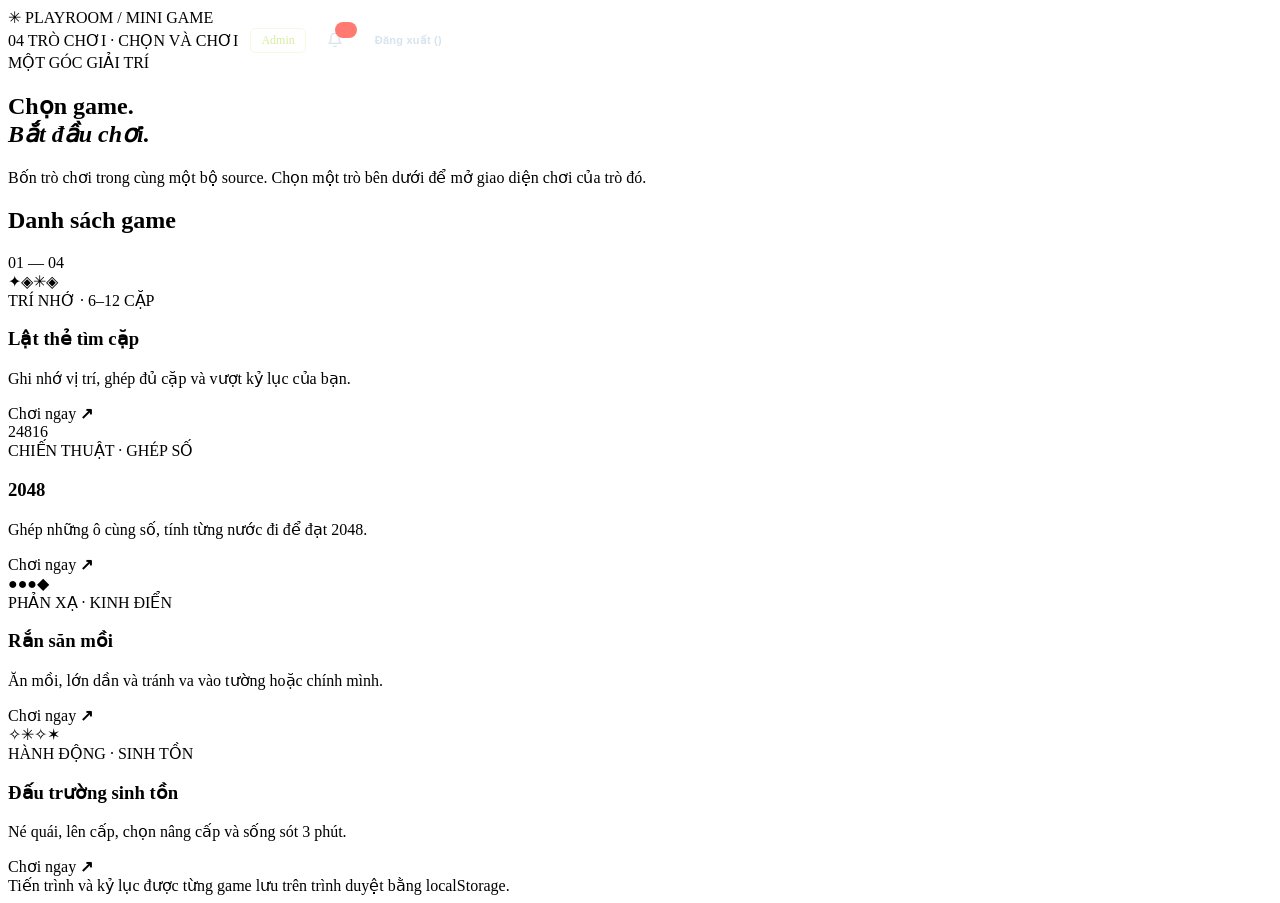
<file: src/main/resources/templates/index.html>
<!doctype html>
<html lang="vi"
      xmlns:th="http://www.thymeleaf.org"
      xmlns:sec="http://www.thymeleaf.org/extras/spring-security">
<head>
  <meta charset="utf-8">
  <meta name="viewport" content="width=device-width,initial-scale=1">
  <meta name="theme-color" content="#101626">
  <meta name="description" content="Bốn mini game chơi trực tiếp trên trình duyệt.">
  <title>Mini Game Hub</title>
  <link rel="stylesheet" th:href="@{/css/hub.css}">
</head>
<body>
  <main class="container">
    <header class="top">
      <a class="brand" th:href="@{/}"><span class="brand-icon">✳</span> PLAYROOM <span class="brand-sub">/ MINI GAME</span></a>
      <div style="display:flex;align-items:center;gap:12px">
        <span class="count">04 TRÒ CHƠI · CHỌN VÀ CHƠI</span>
        <a sec:authorize="hasRole('ADMIN')" th:href="@{/admin}"
           style="font-size:.75rem;color:#d7ed9e;text-decoration:none;padding:4px 10px;border:1px solid rgba(215,237,158,.3);border-radius:5px">Admin</a>
        <a th:href="@{/notifications}"
           style="position:relative;font-size:.85rem;color:#d7e4ed;text-decoration:none;padding:4px 8px;border:1px solid rgba(255,255,255,.18);border-radius:5px;display:inline-flex;align-items:center;gap:5px">
          <svg width="16" height="16" viewBox="0 0 24 24" fill="none" stroke="currentColor" stroke-width="2" stroke-linecap="round" stroke-linejoin="round"><path d="M18 8A6 6 0 0 0 6 8c0 7-3 9-3 9h18s-3-2-3-9"/><path d="M13.73 21a2 2 0 0 1-3.46 0"/></svg>
          <span th:if="${unreadCount > 0}"
                th:text="${unreadCount}"
                style="position:absolute;top:-6px;right:-6px;background:#ff7b72;color:#fff;font-size:10px;font-weight:700;min-width:16px;height:16px;border-radius:8px;display:flex;align-items:center;justify-content:center;padding:0 3px"></span>
        </a>
        <form th:action="@{/logout}" method="post" style="display:inline;margin:0">
          <input type="hidden" th:name="${_csrf.parameterName}" th:value="${_csrf.token}"/>
          <button type="submit"
                  style="background:none;border:1px solid rgba(255,255,255,.18);border-radius:5px;color:#d7e4ed;font:600 11px/1 Inter,sans-serif;letter-spacing:.02em;padding:5px 10px;cursor:pointer">
            Đăng xuất (<span sec:authentication="name"></span>)
          </button>
        </form>
      </div>
    </header>
    </header>
    <section class="hero">
      <span class="eyebrow">MỘT GÓC GIẢI TRÍ</span>
      <h1>Chọn game.<br><em>Bắt đầu chơi.</em></h1>
      <p>Bốn trò chơi trong cùng một bộ source. Chọn một trò bên dưới để mở giao diện chơi của trò đó.</p>
    </section>
    <section class="library" aria-labelledby="list-title">
      <div class="section-heading"><h2 id="list-title">Danh sách game</h2><span>01 — 04</span></div>
      <div class="cards">
        <a class="card memory" th:href="@{/games/memory}">
          <div class="art" aria-hidden="true"><span>✦</span><span>◈</span><span>✳</span><span>◈</span></div>
          <div class="info">
            <div class="tag">TRÍ NHỚ · 6–12 CẶP</div>
            <h3>Lật thẻ tìm cặp</h3>
            <p>Ghi nhớ vị trí, ghép đủ cặp và vượt kỷ lục của bạn.</p>
            <span class="play">Chơi ngay <b>↗</b></span>
          </div>
        </a>
        <a class="card puzzle" th:href="@{/games/2048}">
          <div class="art" aria-hidden="true"><span>2</span><span>4</span><span>8</span><span>16</span></div>
          <div class="info">
            <div class="tag">CHIẾN THUẬT · GHÉP SỐ</div>
            <h3>2048</h3>
            <p>Ghép những ô cùng số, tính từng nước đi để đạt 2048.</p>
            <span class="play">Chơi ngay <b>↗</b></span>
          </div>
        </a>
        <a class="card snake" th:href="@{/games/snake}">
          <div class="art" aria-hidden="true"><span>●</span><span>●</span><span>●</span><span>◆</span></div>
          <div class="info">
            <div class="tag">PHẢN XẠ · KINH ĐIỂN</div>
            <h3>Rắn săn mồi</h3>
            <p>Ăn mồi, lớn dần và tránh va vào tường hoặc chính mình.</p>
            <span class="play">Chơi ngay <b>↗</b></span>
          </div>
        </a>
        <a class="card arena" th:href="@{/games/arena}">
          <div class="art" aria-hidden="true"><span>✧</span><span>✳</span><span>✧</span><span>✶</span></div>
          <div class="info">
            <div class="tag">HÀNH ĐỘNG · SINH TỒN</div>
            <h3>Đấu trường sinh tồn</h3>
            <p>Né quái, lên cấp, chọn nâng cấp và sống sót 3 phút.</p>
            <span class="play">Chơi ngay <b>↗</b></span>
          </div>
        </a>
      </div>
    </section>
    <footer>Tiến trình và kỷ lục được từng game lưu trên trình duyệt bằng localStorage.</footer>
  </main>
</body>
</html>
</file>
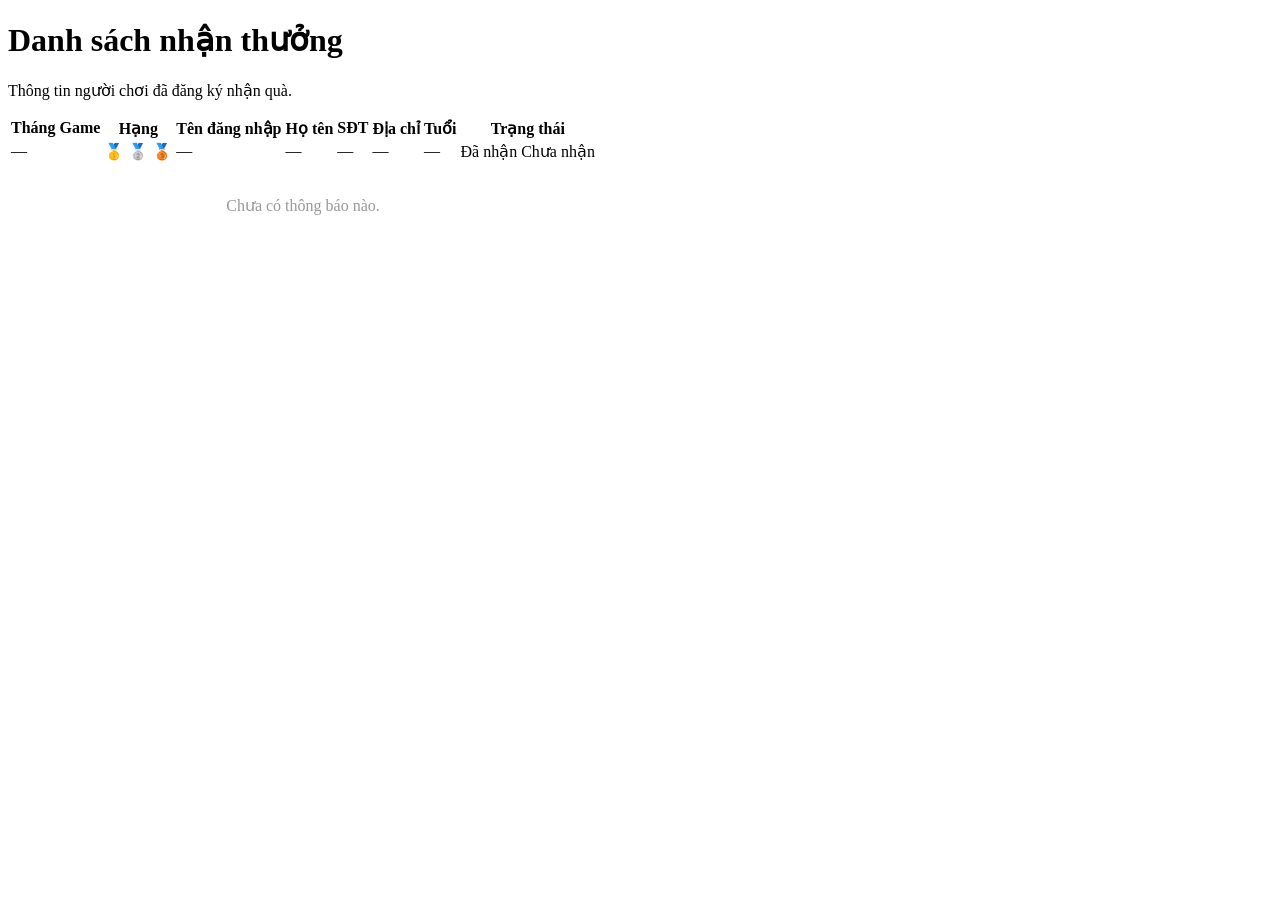
<file: src/main/resources/templates/admin/claims.html>
<!doctype html>
<html lang="vi"
      xmlns:th="http://www.thymeleaf.org"
      th:replace="~{admin/layout :: layout(~{::title}, ~{::main})}">
<head><title>Nhận thưởng — Admin</title></head>
<body>
<main>
  <div class="admin-page-header">
    <h1>Danh sách nhận thưởng</h1>
    <p>Thông tin người chơi đã đăng ký nhận quà.</p>
  </div>

  <div class="admin-table-wrap">
    <table>
      <thead>
        <tr>
          <th>Tháng</th>
          <th>Game</th>
          <th>Hạng</th>
          <th>Tên đăng nhập</th>
          <th>Họ tên</th>
          <th>SĐT</th>
          <th>Địa chỉ</th>
          <th>Tuổi</th>
          <th>Trạng thái</th>
        </tr>
      </thead>
      <tbody>
        <tr th:each="n : ${notifications}">
          <td th:text="${n.month}">—</td>
          <td><span class="badge badge-player" th:text="${n.game.toUpperCase()}"></span></td>
          <td>
            <span th:if="${n.rank == 1}">🥇</span>
            <span th:if="${n.rank == 2}">🥈</span>
            <span th:if="${n.rank == 3}">🥉</span>
          </td>
          <td th:text="${n.username}">—</td>
          <td th:text="${n.claim != null ? n.claim.fullName : '—'}">—</td>
          <td th:text="${n.claim != null ? n.claim.phone : '—'}">—</td>
          <td th:text="${n.claim != null ? n.claim.address : '—'}">—</td>
          <td th:text="${n.claim != null ? n.claim.age : '—'}">—</td>
          <td>
            <span th:if="${n.claim != null}" class="badge badge-player">Đã nhận</span>
            <span th:if="${n.claim == null}" class="badge badge-off">Chưa nhận</span>
          </td>
        </tr>
        <tr th:if="${notifications.empty}">
          <td colspan="9" style="text-align:center;opacity:.4;padding:2rem">Chưa có thông báo nào.</td>
        </tr>
      </tbody>
    </table>
  </div>
</main>
</body>
</html>
</file>
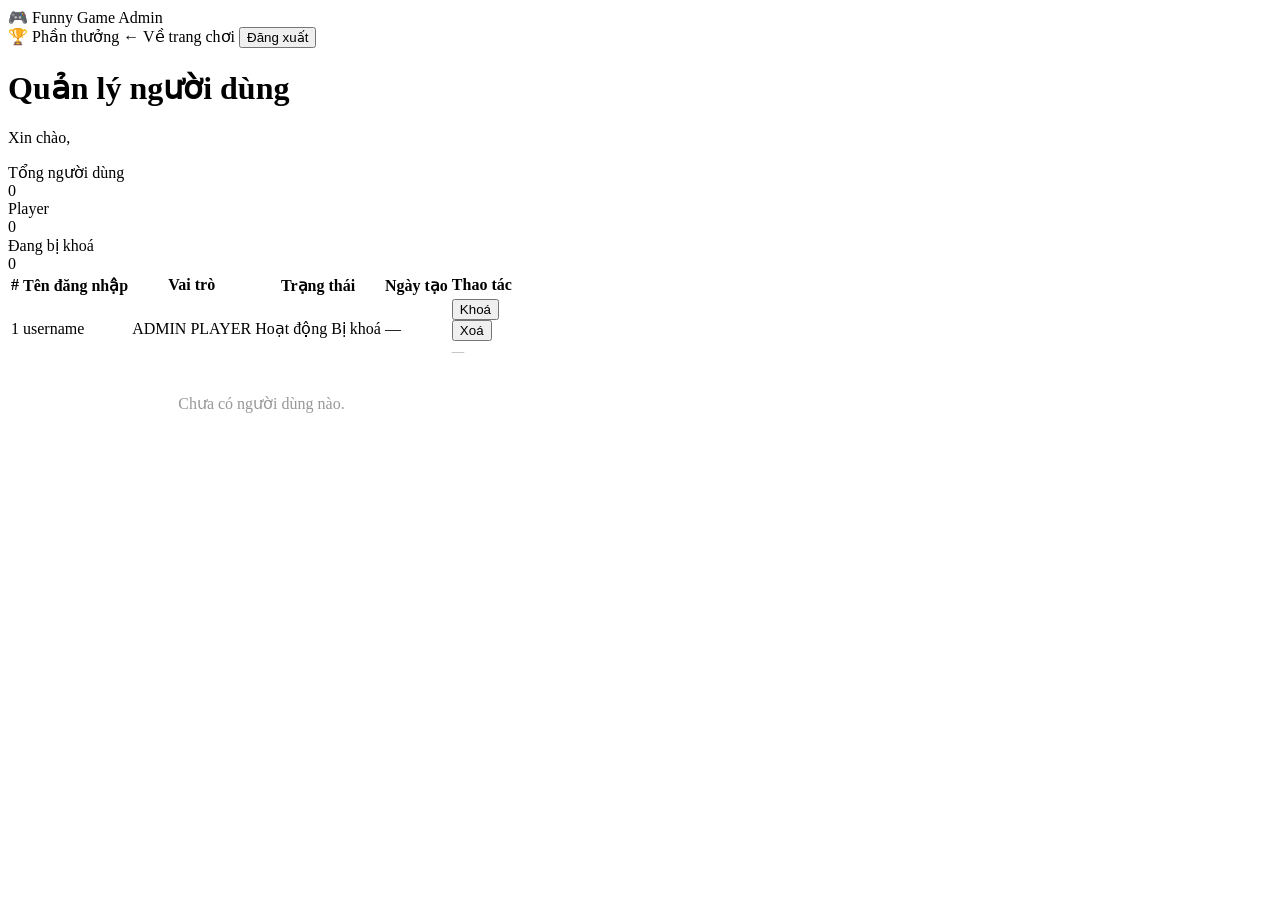
<file: src/main/resources/templates/admin/dashboard.html>
<!doctype html>
<html lang="vi"
      xmlns:th="http://www.thymeleaf.org"
      xmlns:sec="http://www.thymeleaf.org/extras/spring-security">
<head>
  <meta charset="utf-8">
  <meta name="viewport" content="width=device-width, initial-scale=1">
  <title>Quản lý người dùng — Admin</title>
  <link rel="stylesheet" th:href="@{/css/admin.css}">
</head>
<body>
<div class="admin-layout">

  <nav class="admin-nav">
    <div class="brand">
      🎮 <span>Funny Game</span> Admin
    </div>
    <div class="admin-nav-actions">
      <a th:href="@{/admin/rewards}">🏆 Phần thưởng</a>
      <a th:href="@{/}">← Về trang chơi</a>
      <form th:action="@{/logout}" method="post" style="display:inline">
        <input type="hidden" th:name="${_csrf.parameterName}" th:value="${_csrf.token}"/>
        <button type="submit">Đăng xuất</button>
      </form>
    </div>
  </nav>

  <div class="admin-content">

    <div class="admin-header">
      <h1>Quản lý người dùng</h1>
      <p>Xin chào, <span sec:authentication="name"></span></p>
    </div>

    <div th:if="${error}" class="admin-alert error" th:text="${error}"></div>
    <div th:if="${message}" class="admin-alert success" th:text="${message}"></div>

    <!-- Stats -->
    <div class="stats-row">
      <div class="stat-card">
        <div class="stat-label">Tổng người dùng</div>
        <div class="stat-value" th:text="${users.size()}">0</div>
      </div>
      <div class="stat-card">
        <div class="stat-label">Player</div>
        <div class="stat-value" th:text="${playerCount}">0</div>
      </div>
      <div class="stat-card">
        <div class="stat-label">Đang bị khoá</div>
        <div class="stat-value" th:text="${lockedCount}">0</div>
      </div>
    </div>

    <!-- Table -->
    <div class="admin-table-wrap">
      <table>
        <thead>
          <tr>
            <th>#</th>
            <th>Tên đăng nhập</th>
            <th>Vai trò</th>
            <th>Trạng thái</th>
            <th>Ngày tạo</th>
            <th>Thao tác</th>
          </tr>
        </thead>
        <tbody>
          <tr th:each="u, stat : ${users}">
            <td th:text="${stat.index + 1}">1</td>
            <td th:text="${u.username}">username</td>
            <td>
              <span th:if="${u.role.name() == 'ADMIN'}" class="badge badge-admin">ADMIN</span>
              <span th:if="${u.role.name() == 'PLAYER'}" class="badge badge-player">PLAYER</span>
            </td>
            <td>
              <span th:if="${u.enabled}" class="badge badge-player">Hoạt động</span>
              <span th:if="${!u.enabled}" class="badge badge-off">Bị khoá</span>
            </td>
            <td th:text="${u.createdAt != null ? u.createdAt.format(T(java.time.format.DateTimeFormatter).ofPattern('dd/MM/yyyy HH:mm')) : '—'}">—</td>
            <td>
              <div class="td-actions" th:if="${u.role.name() != 'ADMIN'}">
                <form th:action="@{/admin/users/{id}/toggle(id=${u.id})}" method="post">
                  <input type="hidden" th:name="${_csrf.parameterName}" th:value="${_csrf.token}"/>
                  <button type="submit" class="btn-sm"
                          th:text="${u.enabled} ? 'Khoá' : 'Mở khoá'">Khoá</button>
                </form>
                <form th:action="@{/admin/users/{id}/delete(id=${u.id})}" method="post"
                      onsubmit="return confirm('Xoá người dùng này?')">
                  <input type="hidden" th:name="${_csrf.parameterName}" th:value="${_csrf.token}"/>
                  <button type="submit" class="btn-sm danger">Xoá</button>
                </form>
              </div>
              <span th:if="${u.role.name() == 'ADMIN'}" style="opacity:.35;font-size:.78rem">—</span>
            </td>
          </tr>
          <tr th:if="${users.empty}">
            <td colspan="6" style="text-align:center;opacity:.4;padding:2rem">Chưa có người dùng nào.</td>
          </tr>
        </tbody>
      </table>
    </div>

  </div>
</div>
</body>
</html>
</file>
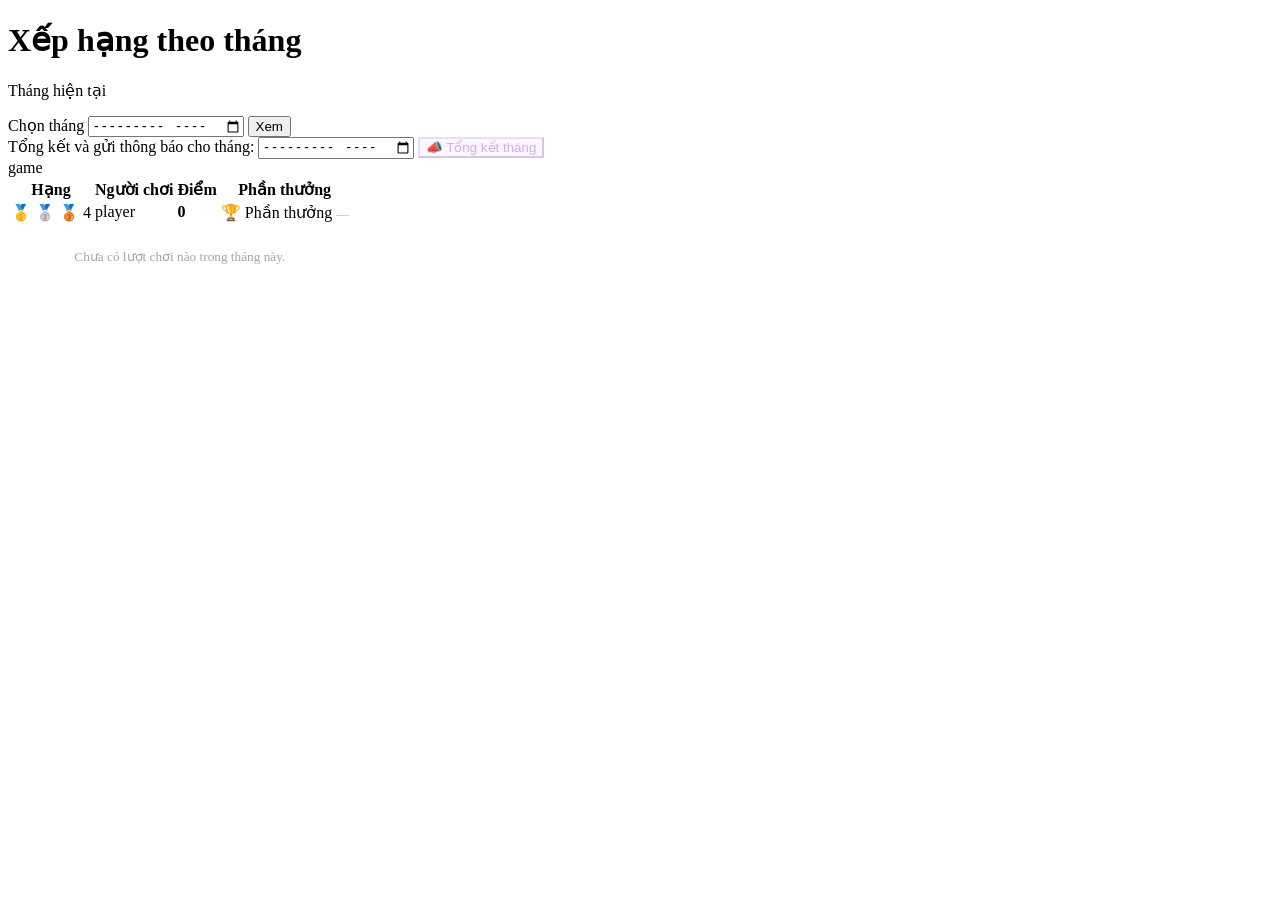
<file: src/main/resources/templates/admin/ranking.html>
<!doctype html>
<html lang="vi"
      xmlns:th="http://www.thymeleaf.org"
      th:replace="~{admin/layout :: layout(~{::title}, ~{::main})}">
<head>
  <title>Xếp hạng tháng — Admin</title>
</head>
<body>
<main>
  <div class="admin-page-header">
    <h1>Xếp hạng theo tháng</h1>
    <p th:text="'Đang xem: ' + ${currentMonthLabel}">Tháng hiện tại</p>
  </div>

  <!-- Filter tháng -->
  <form th:action="@{/admin/ranking}" method="get" class="ranking-filter">
    <label for="month-input">Chọn tháng</label>
    <input id="month-input" type="month" name="month"
           th:value="${currentMonth}" min="2024-01"/>
    <button type="submit">Xem</button>
  </form>

  <!-- Tổng kết tháng -->
  <form th:action="@{/admin/summarize}" method="post" class="ranking-filter">
    <input type="hidden" th:name="${_csrf.parameterName}" th:value="${_csrf.token}"/>
    <label>Tổng kết và gửi thông báo cho tháng:</label>
    <input type="month" name="month" th:value="${currentMonth}"/>
    <button type="submit"
            style="border-color:rgba(210,168,255,.35);background:rgba(210,168,255,.1);color:#d2a8ff"
            onclick="return confirm('Xác nhận tổng kết và gửi thông báo?')">
      📣 Tổng kết tháng
    </button>
  </form>

  <!-- Grid 4 game -->
  <div class="ranking-games">
    <div th:each="entry : ${rankingByGame}" class="ranking-game-card">
      <div class="card-head" th:text="${entry.key}">game</div>
      <table>
        <thead>
          <tr>
            <th>Hạng</th>
            <th>Người chơi</th>
            <th>Điểm</th>
            <th>Phần thưởng</th>
          </tr>
        </thead>
        <tbody>
          <tr th:each="r : ${entry.value}">
            <td>
              <span th:if="${r.rank == 1}" class="rank-icon">🥇</span>
              <span th:if="${r.rank == 2}" class="rank-icon">🥈</span>
              <span th:if="${r.rank == 3}" class="rank-icon">🥉</span>
              <span th:if="${r.rank > 3}"  th:text="${r.rank}">4</span>
            </td>
            <td th:text="${r.playerName}">player</td>
            <td style="font-variant-numeric:tabular-nums;font-weight:600"
                th:text="${#numbers.formatInteger(r.score, 0, 'COMMA')}">0</td>
            <td>
              <span th:if="${r.reward != null}" class="reward-pill"
                    th:title="${r.reward.description}">
                <span th:text="${r.reward.icon}">🏆</span>
                <span th:text="${r.reward.title}">Phần thưởng</span>
              </span>
              <span th:if="${r.reward == null}" style="opacity:.3;font-size:.78rem">—</span>
            </td>
          </tr>
          <tr th:if="${entry.value.empty}">
            <td colspan="4" style="text-align:center;opacity:.35;padding:1.5rem;font-size:.83rem">
              Chưa có lượt chơi nào trong tháng này.
            </td>
          </tr>
        </tbody>
      </table>
    </div>
  </div>
</main>
</body>
</html>
</file>
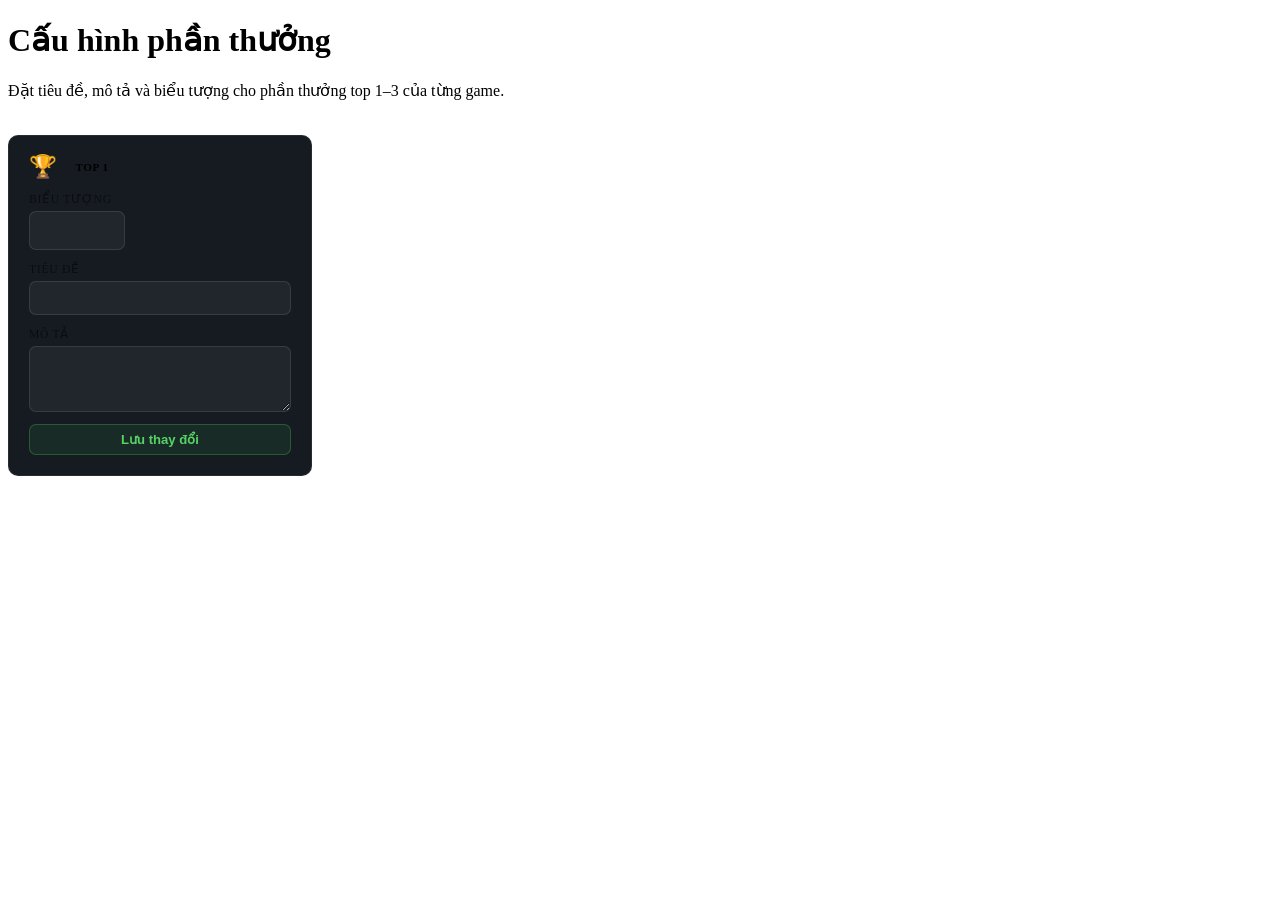
<file: src/main/resources/templates/admin/rewards.html>
<!doctype html>
<html lang="vi"
      xmlns:th="http://www.thymeleaf.org"
      th:replace="~{admin/layout :: layout(~{::title}, ~{::main})}">
<head>
  <title>Phần thưởng — Admin</title>
</head>
<body>
<main>
  <div class="admin-page-header">
    <h1>Cấu hình phần thưởng</h1>
    <p>Đặt tiêu đề, mô tả và biểu tượng cho phần thưởng top 1–3 của từng game.</p>
  </div>

  <div th:if="${error}"   class="admin-alert error"   th:text="${error}"></div>
  <div th:if="${message}" class="admin-alert success" th:text="${message}"></div>

  <div th:each="entry : ${rewardsByGame}" style="display:flex;flex-direction:column;gap:.75rem">

    <div style="font-size:.78rem;font-weight:700;text-transform:uppercase;letter-spacing:.1em;opacity:.4;padding-bottom:.4rem;border-bottom:1px solid rgba(255,255,255,.06)"
         th:text="${entry.key}"></div>

    <div style="display:grid;grid-template-columns:repeat(auto-fill,minmax(280px,1fr));gap:1rem;margin-bottom:1.25rem">
      <div th:each="r : ${entry.value}"
           style="background:#161b22;border:1px solid rgba(255,255,255,.08);border-radius:10px;padding:1.25rem;display:flex;flex-direction:column;gap:.85rem">

        <div style="display:flex;align-items:center;gap:.6rem">
          <span style="font-size:1.4rem;line-height:1" th:text="${r.icon}">🏆</span>
          <span style="font-size:.7rem;font-weight:700;padding:.2rem .55rem;border-radius:20px;letter-spacing:.05em"
                th:classappend="${r.rank == 1} ? 'badge badge-gold' : (${r.rank == 2} ? 'badge badge-silver' : 'badge badge-bronze')"
                th:text="'TOP ' + ${r.rank}">TOP 1</span>
        </div>

        <form th:action="@{/admin/rewards/{id}(id=${r.id})}" method="post"
              style="display:flex;flex-direction:column;gap:.75rem">
          <input type="hidden" th:name="${_csrf.parameterName}" th:value="${_csrf.token}"/>

          <div style="display:flex;flex-direction:column;gap:.3rem">
            <label style="font-size:.73rem;opacity:.5;text-transform:uppercase;letter-spacing:.06em">Biểu tượng</label>
            <input type="text" name="icon" th:value="${r.icon}" maxlength="5"
                   style="width:70px;padding:.5rem .75rem;background:rgba(255,255,255,.05);border:1px solid rgba(255,255,255,.1);border-radius:7px;color:inherit;font-size:1.1rem;text-align:center;outline:none"/>
          </div>

          <div style="display:flex;flex-direction:column;gap:.3rem">
            <label style="font-size:.73rem;opacity:.5;text-transform:uppercase;letter-spacing:.06em">Tiêu đề</label>
            <input type="text" name="title" th:value="${r.title}" maxlength="100" required
                   style="padding:.5rem .75rem;background:rgba(255,255,255,.05);border:1px solid rgba(255,255,255,.1);border-radius:7px;color:inherit;font-size:.88rem;outline:none"/>
          </div>

          <div style="display:flex;flex-direction:column;gap:.3rem">
            <label style="font-size:.73rem;opacity:.5;text-transform:uppercase;letter-spacing:.06em">Mô tả</label>
            <textarea name="description" maxlength="500" rows="3"
                      style="padding:.5rem .75rem;background:rgba(255,255,255,.05);border:1px solid rgba(255,255,255,.1);border-radius:7px;color:inherit;font-size:.85rem;font-family:inherit;resize:vertical;outline:none"
                      th:text="${r.description}"></textarea>
          </div>

          <button type="submit"
                  style="padding:.45rem 1rem;border-radius:7px;border:1px solid rgba(63,185,80,.35);background:rgba(63,185,80,.1);color:#56d364;font-size:.82rem;font-weight:600;cursor:pointer">
            Lưu thay đổi
          </button>
        </form>
      </div>
    </div>
  </div>
</main>
</body>
</html>
</file>
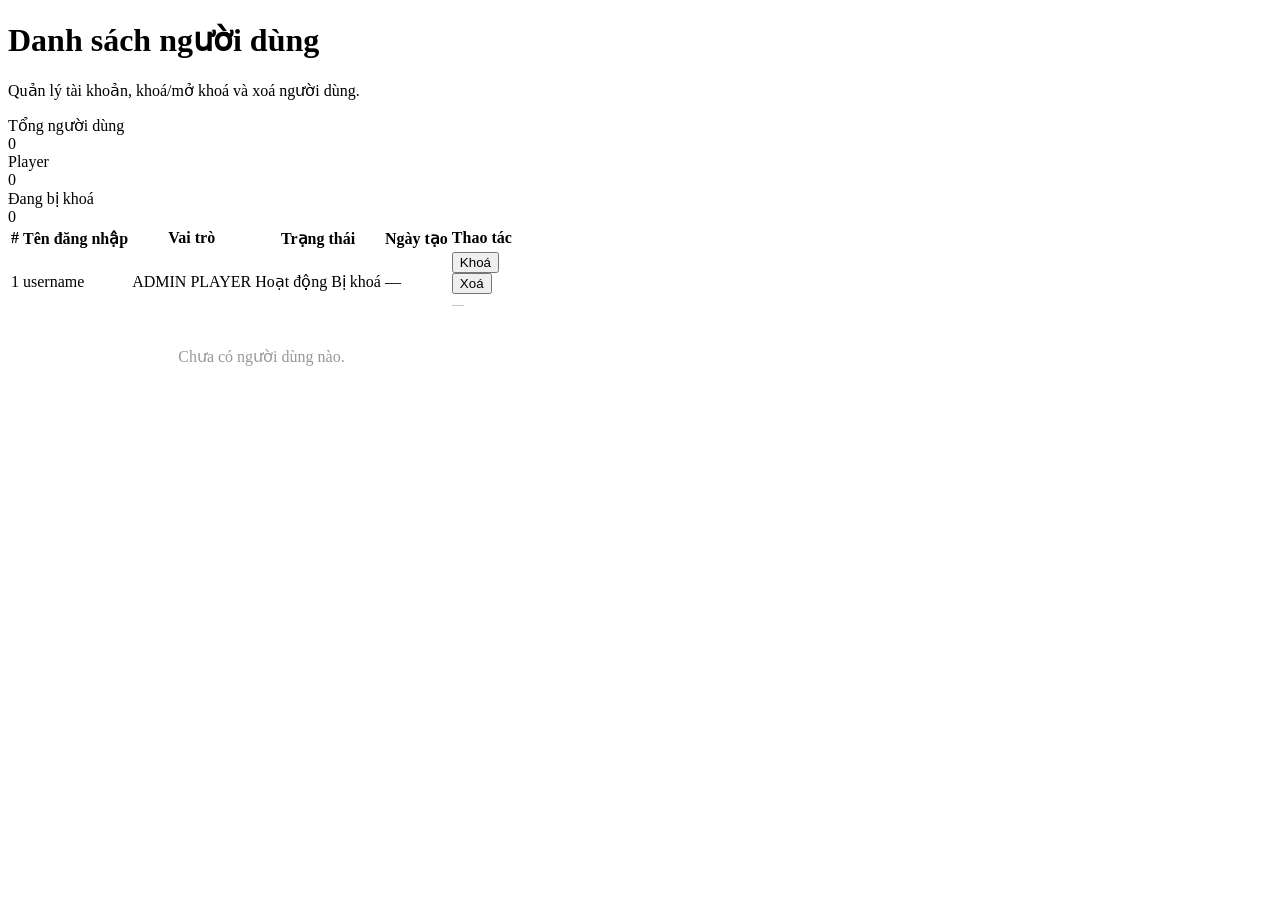
<file: src/main/resources/templates/admin/users.html>
<!doctype html>
<html lang="vi"
      xmlns:th="http://www.thymeleaf.org"
      xmlns:sec="http://www.thymeleaf.org/extras/spring-security"
      th:replace="~{admin/layout :: layout(~{::title}, ~{::main})}">
<head>
  <title>Người dùng — Admin</title>
</head>
<body>
<main>
  <div class="admin-page-header">
    <h1>Danh sách người dùng</h1>
    <p>Quản lý tài khoản, khoá/mở khoá và xoá người dùng.</p>
  </div>

  <div th:if="${error}"   class="admin-alert error"   th:text="${error}"></div>
  <div th:if="${message}" class="admin-alert success" th:text="${message}"></div>

  <div class="stats-row">
    <div class="stat-card">
      <div class="stat-label">Tổng người dùng</div>
      <div class="stat-value" th:text="${users.size()}">0</div>
    </div>
    <div class="stat-card">
      <div class="stat-label">Player</div>
      <div class="stat-value" th:text="${playerCount}">0</div>
    </div>
    <div class="stat-card">
      <div class="stat-label">Đang bị khoá</div>
      <div class="stat-value" th:text="${lockedCount}">0</div>
    </div>
  </div>

  <div class="admin-table-wrap">
    <table>
      <thead>
        <tr>
          <th>#</th>
          <th>Tên đăng nhập</th>
          <th>Vai trò</th>
          <th>Trạng thái</th>
          <th>Ngày tạo</th>
          <th>Thao tác</th>
        </tr>
      </thead>
      <tbody>
        <tr th:each="u, stat : ${users}">
          <td th:text="${stat.index + 1}">1</td>
          <td th:text="${u.username}">username</td>
          <td>
            <span th:if="${u.role.name() == 'ADMIN'}" class="badge badge-admin">ADMIN</span>
            <span th:if="${u.role.name() == 'PLAYER'}" class="badge badge-player">PLAYER</span>
          </td>
          <td>
            <span th:if="${u.enabled}"  class="badge badge-player">Hoạt động</span>
            <span th:if="${!u.enabled}" class="badge badge-off">Bị khoá</span>
          </td>
          <td th:text="${u.createdAt != null ? u.createdAt.format(T(java.time.format.DateTimeFormatter).ofPattern('dd/MM/yyyy HH:mm')) : '—'}">—</td>
          <td>
            <div class="td-actions" th:if="${u.role.name() != 'ADMIN'}">
              <form th:action="@{/admin/users/{id}/toggle(id=${u.id})}" method="post">
                <input type="hidden" th:name="${_csrf.parameterName}" th:value="${_csrf.token}"/>
                <button type="submit" class="btn-sm" th:text="${u.enabled} ? 'Khoá' : 'Mở khoá'">Khoá</button>
              </form>
              <form th:action="@{/admin/users/{id}/delete(id=${u.id})}" method="post"
                    onsubmit="return confirm('Xoá người dùng này?')">
                <input type="hidden" th:name="${_csrf.parameterName}" th:value="${_csrf.token}"/>
                <button type="submit" class="btn-sm danger">Xoá</button>
              </form>
            </div>
            <span th:if="${u.role.name() == 'ADMIN'}" style="opacity:.35;font-size:.78rem">—</span>
          </td>
        </tr>
        <tr th:if="${users.empty}">
          <td colspan="6" style="text-align:center;opacity:.4;padding:2rem">Chưa có người dùng nào.</td>
        </tr>
      </tbody>
    </table>
  </div>
</main>
</body>
</html>
</file>
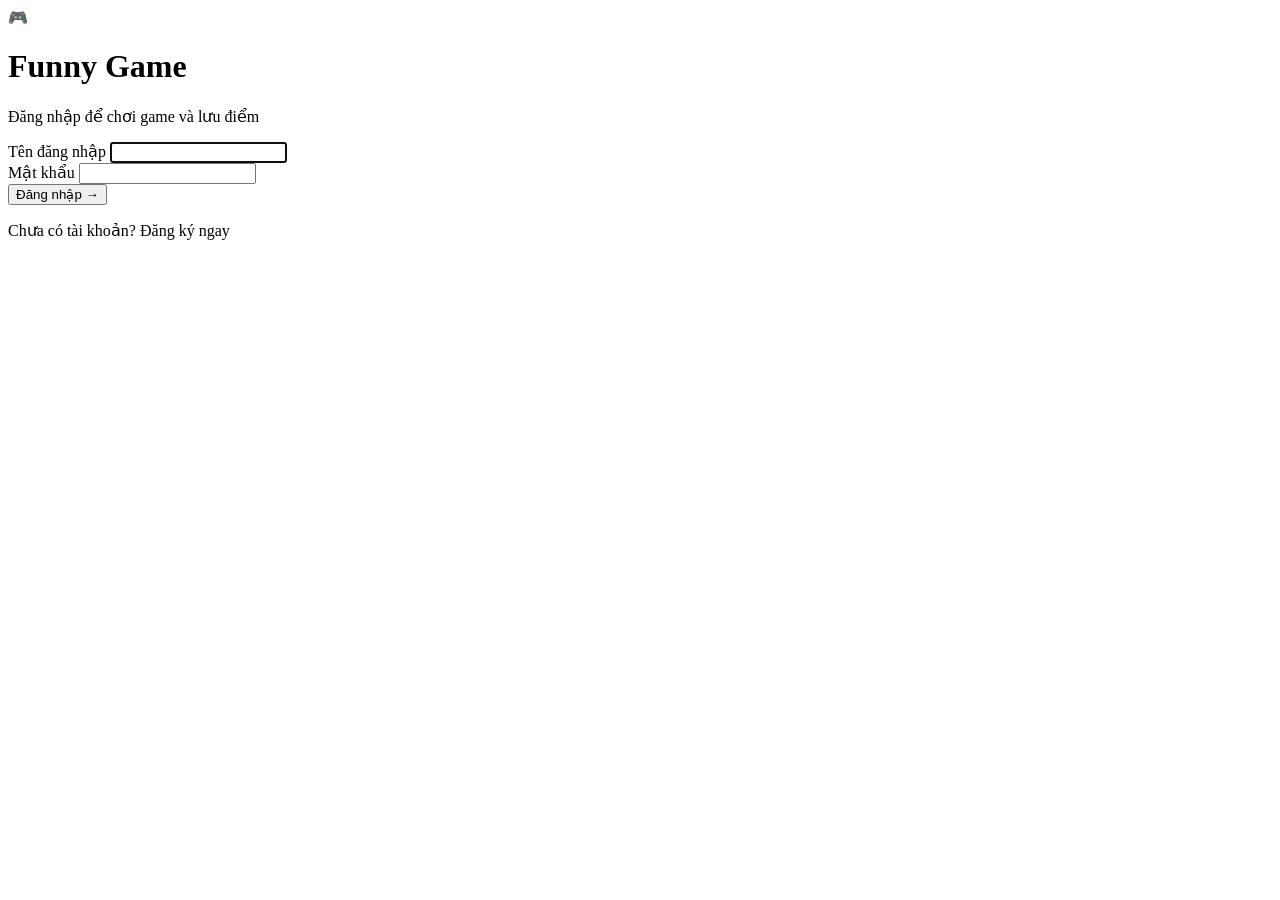
<file: src/main/resources/templates/auth/login.html>
<!doctype html>
<html lang="vi" xmlns:th="http://www.thymeleaf.org">
<head>
  <meta charset="utf-8">
  <meta name="viewport" content="width=device-width, initial-scale=1">
  <title>Đăng nhập — Funny Game</title>
  <link rel="stylesheet" th:href="@{/css/auth.css}">
</head>
<body>
  <div class="auth-card">
    <div class="auth-brand">
      <span class="logo-mark">🎮</span>
      <h1>Funny Game</h1>
      <p>Đăng nhập để chơi game và lưu điểm</p>
    </div>

    <div th:if="${error}" class="auth-alert error" th:text="${error}"></div>
    <div th:if="${message}" class="auth-alert success" th:text="${message}"></div>

    <form class="auth-form" th:action="@{/login}" method="post">
      <input type="hidden" th:name="${_csrf.parameterName}" th:value="${_csrf.token}"/>
      <div class="form-group">
        <label for="username">Tên đăng nhập</label>
        <input id="username" type="text" name="username"
               autocomplete="username" autofocus required>
      </div>
      <div class="form-group">
        <label for="password">Mật khẩu</label>
        <input id="password" type="password" name="password"
               autocomplete="current-password" required>
      </div>
      <button type="submit" class="auth-submit">Đăng nhập →</button>
    </form>

    <p class="auth-footer">
      Chưa có tài khoản? <a th:href="@{/register}">Đăng ký ngay</a>
    </p>
  </div>
</body>
</html>
</file>
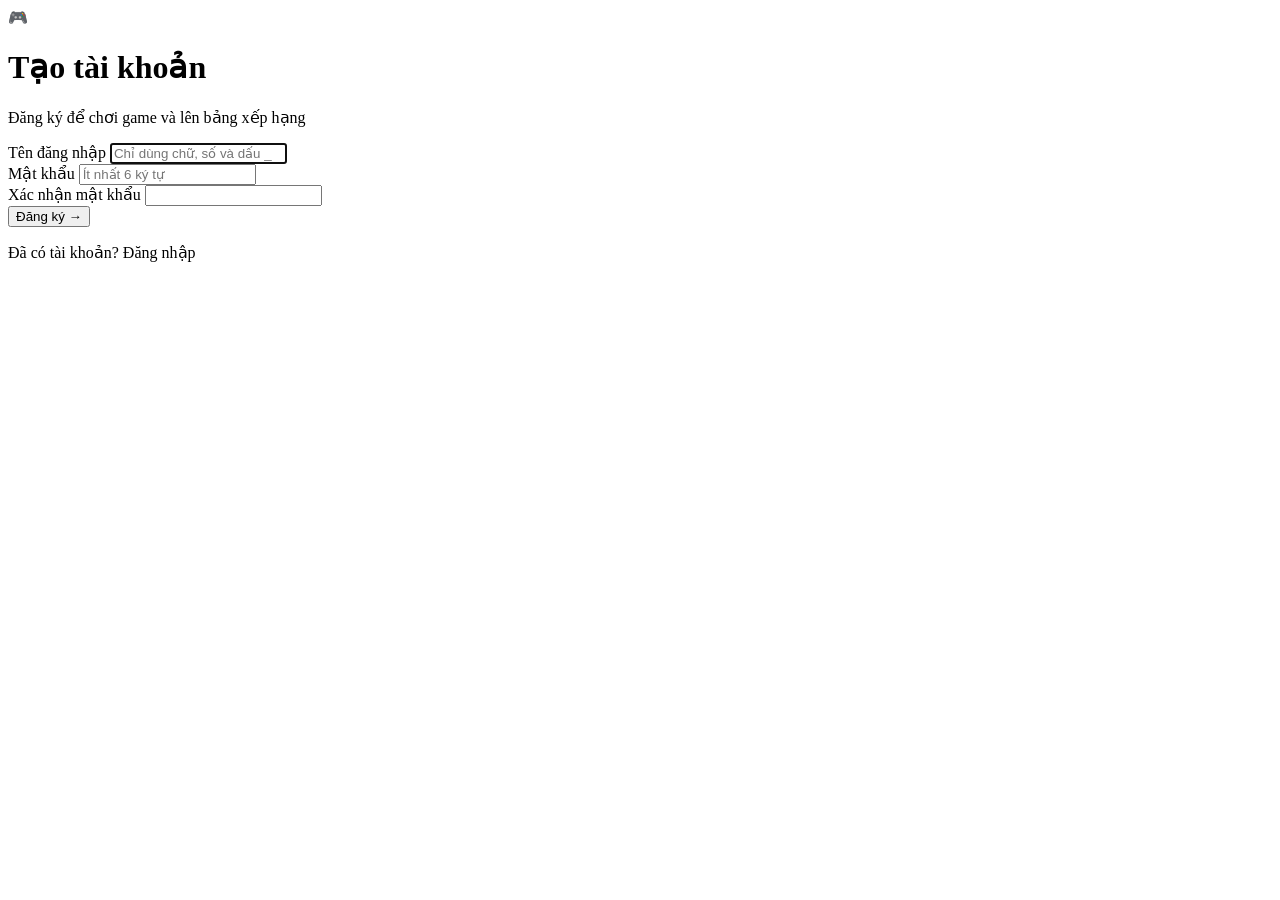
<file: src/main/resources/templates/auth/register.html>
<!doctype html>
<html lang="vi" xmlns:th="http://www.thymeleaf.org">
<head>
  <meta charset="utf-8">
  <meta name="viewport" content="width=device-width, initial-scale=1">
  <title>Đăng ký — Funny Game</title>
  <link rel="stylesheet" th:href="@{/css/auth.css}">
</head>
<body>
  <div class="auth-card">
    <div class="auth-brand">
      <span class="logo-mark">🎮</span>
      <h1>Tạo tài khoản</h1>
      <p>Đăng ký để chơi game và lên bảng xếp hạng</p>
    </div>

    <div th:if="${error}" class="auth-alert error" th:text="${error}"></div>

    <form class="auth-form" th:action="@{/register}" method="post">
      <input type="hidden" th:name="${_csrf.parameterName}" th:value="${_csrf.token}"/>
      <div class="form-group">
        <label for="username">Tên đăng nhập</label>
        <input id="username" type="text" name="username"
               autocomplete="username" autofocus required
               minlength="3" maxlength="50"
               placeholder="Chỉ dùng chữ, số và dấu _">
      </div>
      <div class="form-group">
        <label for="password">Mật khẩu</label>
        <input id="password" type="password" name="password"
               autocomplete="new-password" required minlength="6"
               placeholder="Ít nhất 6 ký tự">
      </div>
      <div class="form-group">
        <label for="confirmPassword">Xác nhận mật khẩu</label>
        <input id="confirmPassword" type="password" name="confirmPassword"
               autocomplete="new-password" required minlength="6">
      </div>
      <button type="submit" class="auth-submit">Đăng ký →</button>
    </form>

    <p class="auth-footer">
      Đã có tài khoản? <a th:href="@{/login}">Đăng nhập</a>
    </p>
  </div>
</body>
</html>
</file>
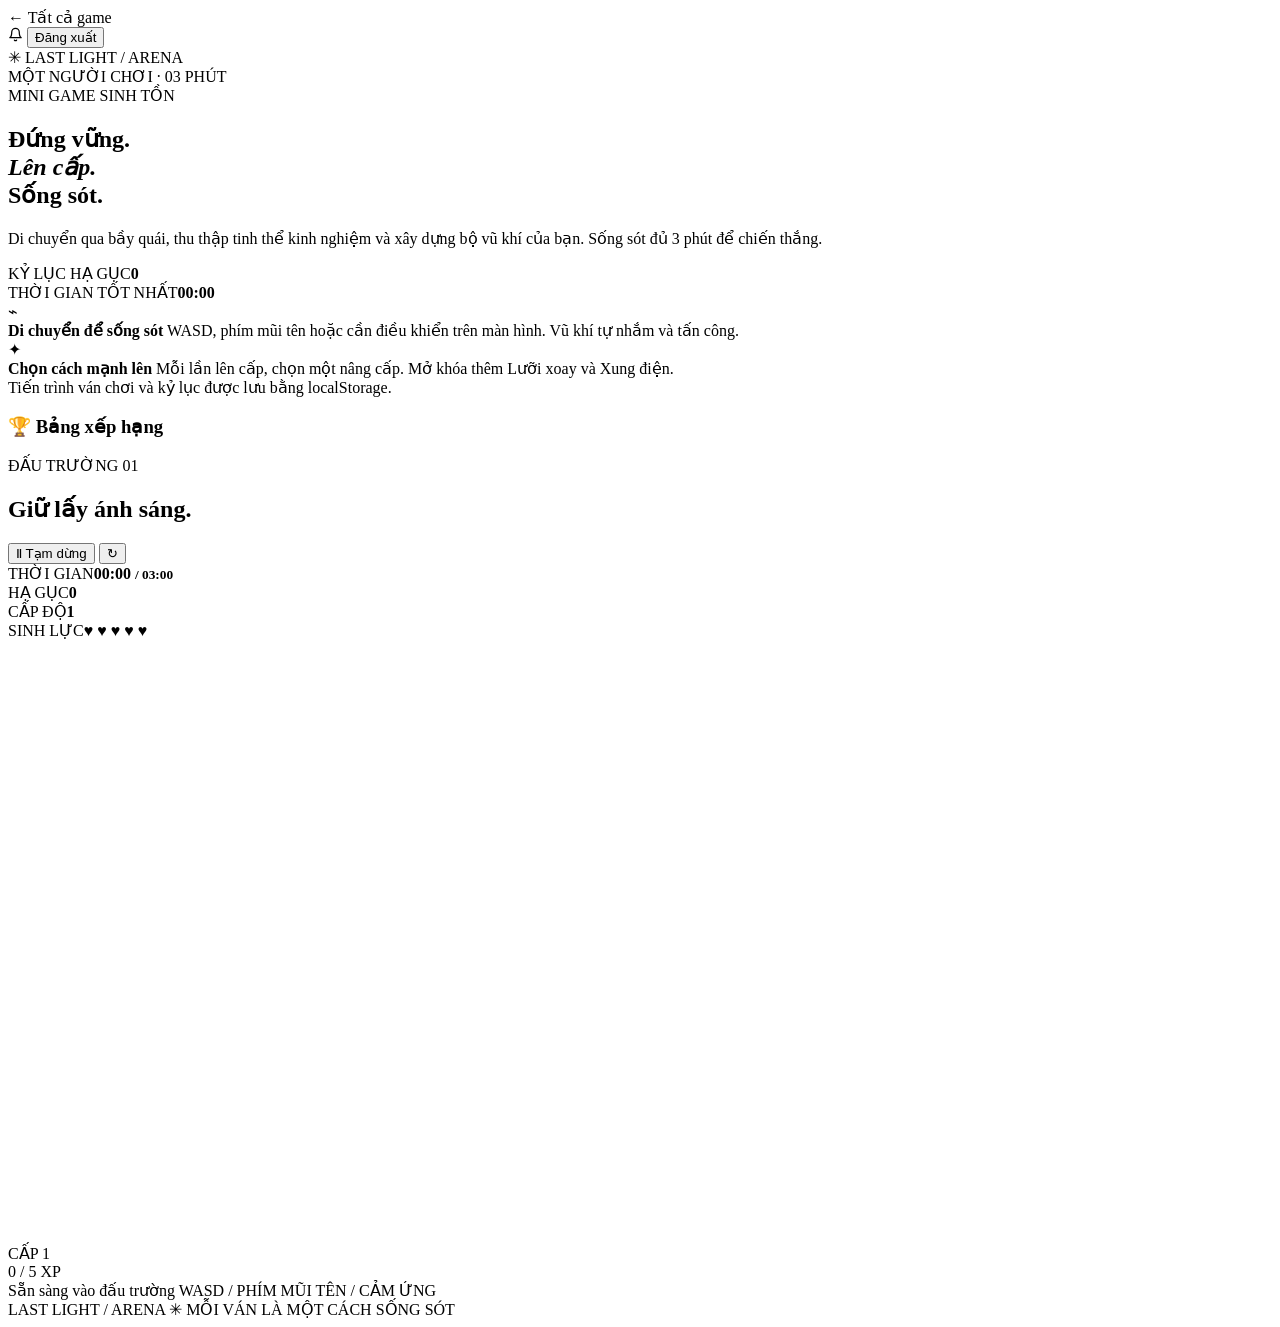
<file: src/main/resources/templates/games/arena.html>
<!doctype html>
<html lang="vi"
      xmlns:th="http://www.thymeleaf.org"
      xmlns:sec="http://www.thymeleaf.org/extras/spring-security">
<head>
  <meta charset="utf-8">
  <meta name="viewport" content="width=device-width,initial-scale=1">
  <meta name="theme-color" content="#101624">
  <meta name="description" content="Đấu trường sinh tồn: né quái, tự động tấn công, lên cấp và sống sót 3 phút.">
  <meta name="_csrf" th:content="${_csrf.token}"/>
  <meta name="_csrf_header" th:content="${_csrf.headerName}"/>
  <meta name="current-user" th:content="${#authentication?.name}"/>
  <title>Đấu trường sinh tồn — 3 phút sống sót</title>
  <link rel="stylesheet" th:href="@{/css/arena.css}">
  <link rel="stylesheet" th:href="@{/css/hub-nav.css}">
  <link rel="stylesheet" th:href="@{/css/leaderboard.css}">
</head>
<body>
  <nav class="game-hub-nav" aria-label="Điều hướng game">
    <a th:href="@{/}">← Tất cả game</a>
    <div class="nav-right">
      <span class="nav-user" sec:authentication="name"></span>
      <a th:href="@{/notifications}" class="nav-bell">
        <svg width="15" height="15" viewBox="0 0 24 24" fill="none" stroke="currentColor" stroke-width="2" stroke-linecap="round" stroke-linejoin="round"><path d="M18 8A6 6 0 0 0 6 8c0 7-3 9-3 9h18s-3-2-3-9"/><path d="M13.73 21a2 2 0 0 1-3.46 0"/></svg>
        <span th:if="${unreadCount > 0}" class="nav-bell-badge" th:text="${unreadCount}"></span>
      </a>
      <form th:action="@{/logout}" method="post" style="display:inline;margin:0">
        <input type="hidden" th:name="${_csrf.parameterName}" th:value="${_csrf.token}"/>
        <button type="submit" class="nav-logout">Đăng xuất</button>
      </form>
    </div>
  </nav>
  <main class="app">
    <header class="top">
      <div class="logo">
        <span class="logo-mark">✳</span>
        <span>LAST LIGHT<span class="slash"> / </span>ARENA</span>
      </div>
      <span class="top-right">MỘT NGƯỜI CHƠI · 03 PHÚT</span>
    </header>
    <div class="layout">
      <section class="intro" aria-label="Thông tin trò chơi">
        <div class="tag"><i></i> MINI GAME SINH TỒN</div>
        <h1>Đứng vững.<br><em>Lên cấp.</em><br>Sống sót.</h1>
        <p>Di chuyển qua bầy quái, thu thập tinh thể kinh nghiệm và xây dựng bộ vũ khí của bạn. Sống sót đủ 3 phút để chiến thắng.</p>
        <div class="stat-grid">
          <div><span>KỶ LỤC HẠ GỤC</span><strong id="best-kills">0</strong></div>
          <div><span>THỜI GIAN TỐT NHẤT</span><strong id="best-time">00:00</strong></div>
        </div>
        <div class="guide">
          <div class="guide-symbol">⌁</div>
          <div>
            <b>Di chuyển để sống sót</b>
            <span>WASD, phím mũi tên hoặc cần điều khiển trên màn hình. Vũ khí tự nhắm và tấn công.</span>
          </div>
        </div>
        <div class="guide">
          <div class="guide-symbol">✦</div>
          <div>
            <b>Chọn cách mạnh lên</b>
            <span>Mỗi lần lên cấp, chọn một nâng cấp. Mở khóa thêm Lưỡi xoay và Xung điện.</span>
          </div>
        </div>
        <div class="footnote">Tiến trình ván chơi và kỷ lục được lưu bằng localStorage.</div>
        <div class="lb-section">
          <h3>🏆 Bảng xếp hạng</h3>
          <div id="lb-container"></div>
        </div>
      </section>
      <section class="game" aria-label="Bàn chơi">
        <div class="game-head">
          <div>
            <div class="overline">ĐẤU TRƯỜNG 01</div>
            <h2>Giữ lấy ánh sáng.</h2>
          </div>
          <div class="head-actions">
            <button id="pause" type="button" title="Tạm dừng hoặc tiếp tục (P)">Ⅱ <span>Tạm dừng</span></button>
            <button id="restart" type="button" title="Bắt đầu ván mới">↻</button>
          </div>
        </div>
        <div class="hud">
          <div class="hud-item"><span>THỜI GIAN</span><strong id="timer">00:00 <small>/ 03:00</small></strong></div>
          <div class="hud-item"><span>HẠ GỤC</span><strong id="kills">0</strong></div>
          <div class="hud-item"><span>CẤP ĐỘ</span><strong id="level">1</strong></div>
          <div class="hud-item health"><span>SINH LỰC</span><strong id="health">♥ ♥ ♥ ♥ ♥</strong></div>
        </div>
        <div class="stage" id="stage">
          <canvas id="canvas" width="960" height="600" aria-label="Đấu trường sinh tồn. Dùng phím hoặc cần điều khiển để di chuyển."></canvas>
          <div class="xp">
            <span id="xp-label">CẤP 1</span>
            <div class="xp-track"><div id="xp-fill"></div></div>
            <span id="xp-count">0 / 5 XP</span>
          </div>
          <div class="joystick" id="joystick" aria-label="Cần điều khiển cảm ứng">
            <div class="joystick-knob" id="joystick-knob"></div>
          </div>
          <div class="screen" id="screen">
            <div class="screen-content" id="screen-content"></div>
          </div>
        </div>
        <div class="under">
          <span><i></i> <span id="status" role="status" aria-live="polite">Sẵn sàng vào đấu trường</span></span>
          <span>WASD / PHÍM MŨI TÊN / CẢM ỨNG</span>
        </div>
      </section>
    </div>
    <footer>LAST LIGHT / ARENA <span>✳</span> MỖI VÁN LÀ MỘT CÁCH SỐNG SÓT</footer>
  </main>
  <script th:src="@{/js/leaderboard.js}" defer></script>
  <script th:src="@{/js/arena.js}" defer></script>
</body>
</html>
</file>
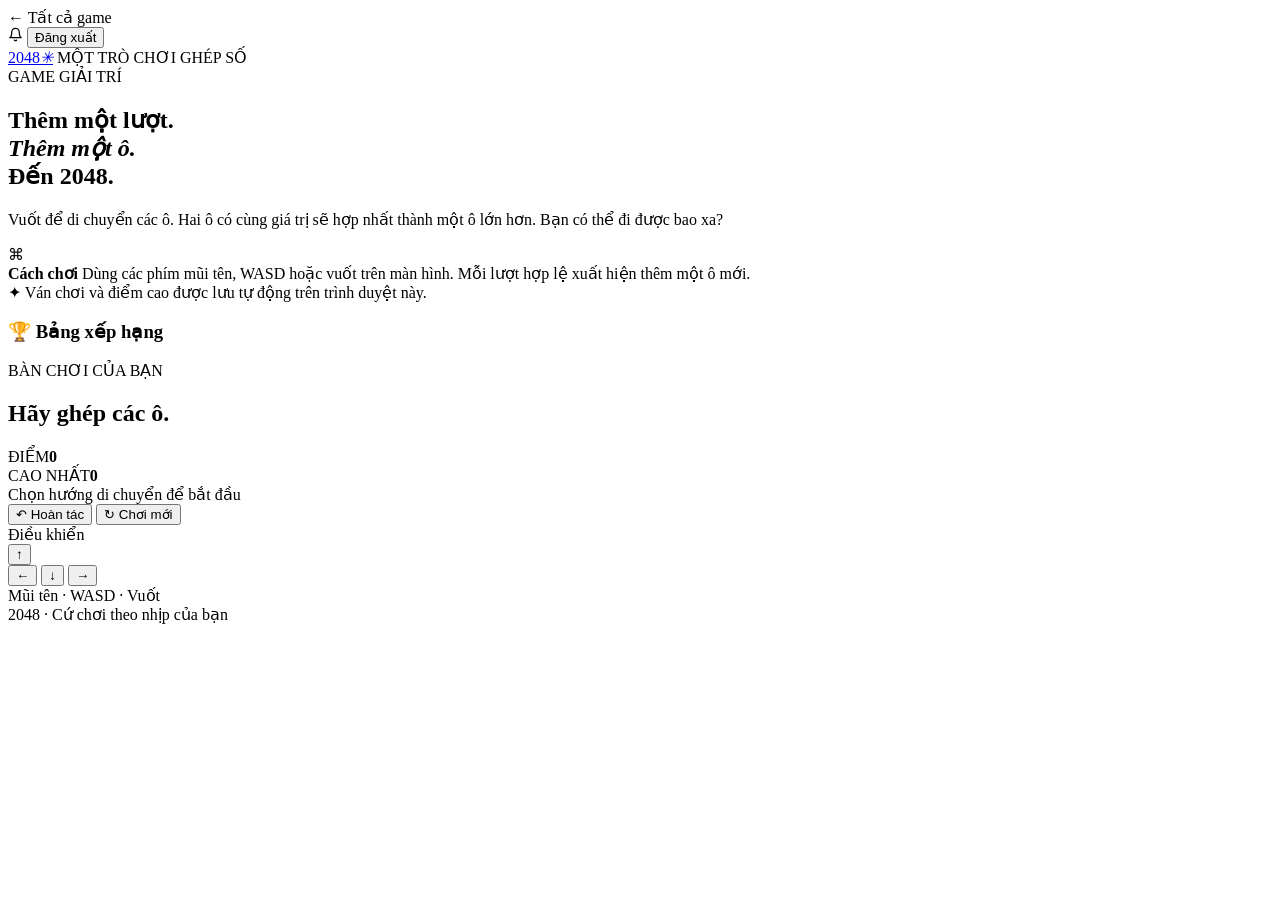
<file: src/main/resources/templates/games/game2048.html>
<!doctype html>
<html lang="vi"
      xmlns:th="http://www.thymeleaf.org"
      xmlns:sec="http://www.thymeleaf.org/extras/spring-security">
<head>
  <meta charset="utf-8">
  <meta name="viewport" content="width=device-width, initial-scale=1">
  <meta name="theme-color" content="#f8f5ef">
  <meta name="description" content="Chơi 2048 trên trình duyệt. Ghép các ô số, chinh phục 2048 và lưu tiến trình trên thiết bị.">
  <meta name="_csrf" th:content="${_csrf.token}"/>
  <meta name="_csrf_header" th:content="${_csrf.headerName}"/>
  <meta name="current-user" th:content="${#authentication?.name}"/>
  <title>2048 — Ghép số, phá kỷ lục</title>
  <link rel="stylesheet" th:href="@{/css/game2048.css}">
  <link rel="stylesheet" th:href="@{/css/hub-nav.css}">
  <link rel="stylesheet" th:href="@{/css/leaderboard.css}">
</head>
<body>
  <nav class="game-hub-nav" aria-label="Điều hướng game">
    <a th:href="@{/}">← Tất cả game</a>
    <div class="nav-right">
      <span class="nav-user" sec:authentication="name"></span>
      <a th:href="@{/notifications}" class="nav-bell">
        <svg width="15" height="15" viewBox="0 0 24 24" fill="none" stroke="currentColor" stroke-width="2" stroke-linecap="round" stroke-linejoin="round"><path d="M18 8A6 6 0 0 0 6 8c0 7-3 9-3 9h18s-3-2-3-9"/><path d="M13.73 21a2 2 0 0 1-3.46 0"/></svg>
        <span th:if="${unreadCount > 0}" class="nav-bell-badge" th:text="${unreadCount}"></span>
      </a>
      <form th:action="@{/logout}" method="post" style="display:inline;margin:0">
        <input type="hidden" th:name="${_csrf.parameterName}" th:value="${_csrf.token}"/>
        <button type="submit" class="nav-logout">Đăng xuất</button>
      </form>
    </div>
  </nav>
  <main class="app">
    <header class="masthead">
      <a class="logo" href="#game" aria-label="2048, tới bàn chơi">20<span>48</span><i aria-hidden="true">✳</i></a>
      <span class="edition">MỘT TRÒ CHƠI GHÉP SỐ</span>
    </header>
    <div class="columns">
      <section class="intro" aria-label="Giới thiệu trò chơi">
        <div class="badge"><span class="badge-dot"></span> GAME GIẢI TRÍ</div>
        <h1>Thêm một lượt.<br><em>Thêm một ô.</em><br>Đến <span>2048.</span></h1>
        <p>Vuốt để di chuyển các ô. Hai ô có cùng giá trị sẽ hợp nhất thành một ô lớn hơn. Bạn có thể đi được bao xa?</p>
        <div class="guide">
          <div class="guide-icon" aria-hidden="true">⌘</div>
          <div>
            <strong>Cách chơi</strong>
            <span>Dùng các phím mũi tên, WASD hoặc vuốt trên màn hình. Mỗi lượt hợp lệ xuất hiện thêm một ô mới.</span>
          </div>
        </div>
        <div class="side-note">✦ Ván chơi và điểm cao được lưu tự động trên trình duyệt này.</div>
        <div class="lb-section">
          <h3>🏆 Bảng xếp hạng</h3>
          <div id="lb-container"></div>
        </div>
      </section>
      <section class="game" id="game" aria-label="Trò chơi 2048">
        <div class="game-top">
          <div>
            <div class="section-label">BÀN CHƠI CỦA BẠN</div>
            <h2>Hãy ghép các ô.</h2>
          </div>
          <div class="scores">
            <div class="score-box"><span>ĐIỂM</span><strong id="score">0</strong></div>
            <div class="score-box best"><span>CAO NHẤT</span><strong id="best">0</strong></div>
          </div>
        </div>
        <div class="toolbar">
          <span id="status" role="status" aria-live="polite">Chọn hướng di chuyển để bắt đầu</span>
          <div class="actions">
            <button type="button" id="undo" title="Hoàn tác một lượt (U)" aria-label="Hoàn tác một lượt">↶ <span>Hoàn tác</span></button>
            <button type="button" id="restart" class="primary">↻ <span>Chơi mới</span></button>
          </div>
        </div>
        <div class="board-frame">
          <div class="board" id="board" role="grid" aria-label="Bàn 2048 gồm 4 hàng và 4 cột"></div>
        </div>
        <div class="controls">
          <span>Điều khiển</span>
          <div class="direction-pad" aria-label="Nút điều khiển">
            <button type="button" data-direction="up" aria-label="Di chuyển lên">↑</button>
            <div>
              <button type="button" data-direction="left" aria-label="Di chuyển trái">←</button>
              <button type="button" data-direction="down" aria-label="Di chuyển xuống">↓</button>
              <button type="button" data-direction="right" aria-label="Di chuyển phải">→</button>
            </div>
          </div>
          <span class="hint">Mũi tên · WASD · Vuốt</span>
        </div>
      </section>
    </div>
    <footer>2048 <span>·</span> Cứ chơi theo nhịp của bạn</footer>
  </main>
  <div class="modal-backdrop" id="modal" hidden>
    <div class="modal" role="dialog" aria-modal="true" aria-labelledby="modal-title">
      <div class="modal-icon" id="modal-icon" aria-hidden="true"></div>
      <h2 id="modal-title"></h2>
      <p id="modal-text"></p>
      <div class="modal-actions" id="modal-actions"></div>
    </div>
  </div>
  <script th:src="@{/js/leaderboard.js}" defer></script>
  <script th:src="@{/js/game2048.js}" defer></script>
</body>
</html>
</file>
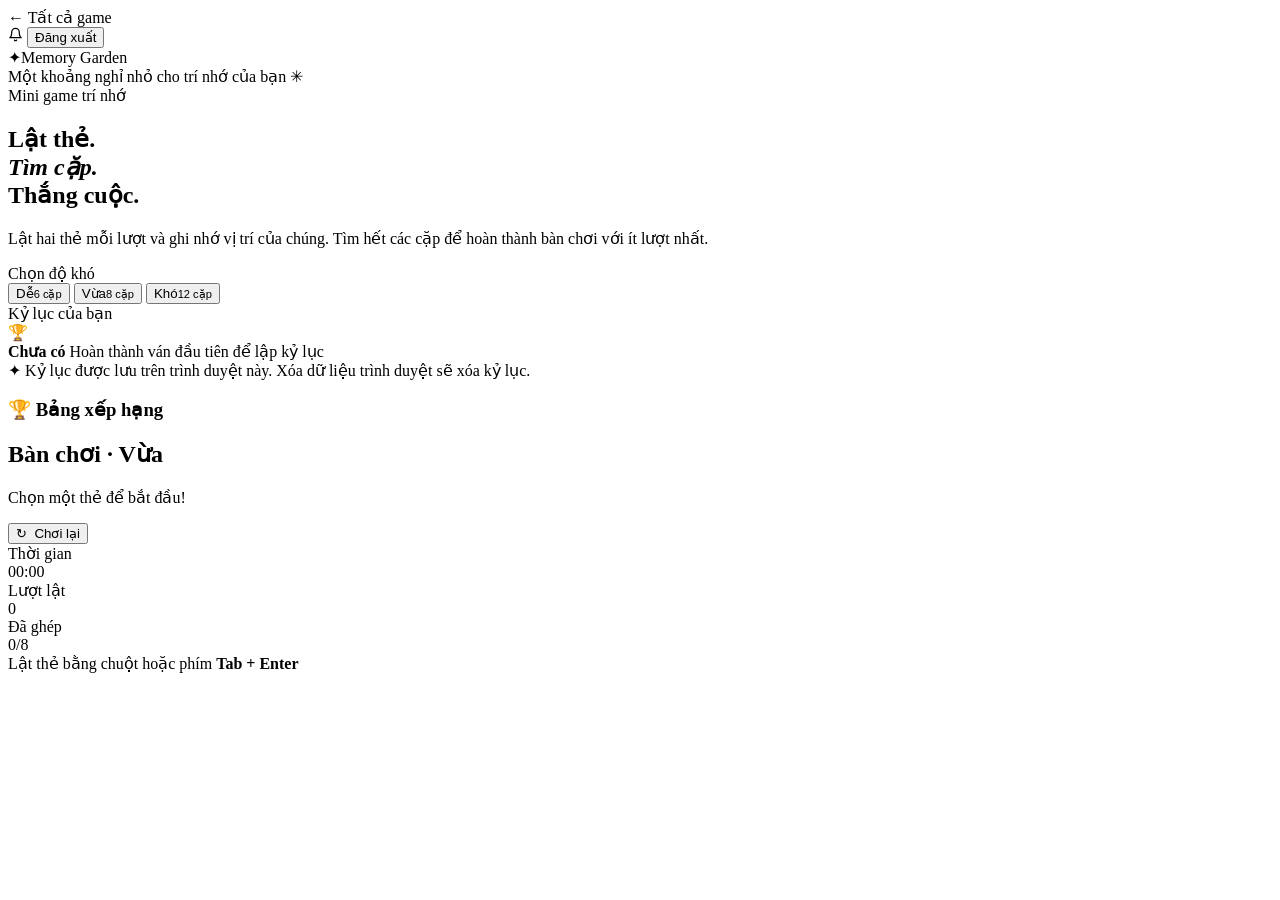
<file: src/main/resources/templates/games/memory.html>
<!doctype html>
<html lang="vi"
      xmlns:th="http://www.thymeleaf.org"
      xmlns:sec="http://www.thymeleaf.org/extras/spring-security">
<head>
  <meta charset="utf-8">
  <meta name="viewport" content="width=device-width, initial-scale=1">
  <meta name="theme-color" content="#11162b">
  <meta name="description" content="Game lật thẻ tìm cặp: rèn trí nhớ, chinh phục kỷ lục của chính bạn.">
  <meta name="_csrf" th:content="${_csrf.token}"/>
  <meta name="_csrf_header" th:content="${_csrf.headerName}"/>
  <meta name="current-user" th:content="${#authentication?.name}"/>
  <title>Lật thẻ tìm cặp — Memory Garden</title>
  <link rel="stylesheet" th:href="@{/css/memory.css}">
  <link rel="stylesheet" th:href="@{/css/hub-nav.css}">
  <link rel="stylesheet" th:href="@{/css/leaderboard.css}">
</head>
<body>
  <nav class="game-hub-nav" aria-label="Điều hướng game">
    <a th:href="@{/}">← Tất cả game</a>
    <div class="nav-right">
      <span class="nav-user" sec:authentication="name"></span>
      <a th:href="@{/notifications}" class="nav-bell">
        <svg width="15" height="15" viewBox="0 0 24 24" fill="none" stroke="currentColor" stroke-width="2" stroke-linecap="round" stroke-linejoin="round"><path d="M18 8A6 6 0 0 0 6 8c0 7-3 9-3 9h18s-3-2-3-9"/><path d="M13.73 21a2 2 0 0 1-3.46 0"/></svg>
        <span th:if="${unreadCount > 0}" class="nav-bell-badge" th:text="${unreadCount}"></span>
      </a>
      <form th:action="@{/logout}" method="post" style="display:inline;margin:0">
        <input type="hidden" th:name="${_csrf.parameterName}" th:value="${_csrf.token}"/>
        <button type="submit" class="nav-logout">Đăng xuất</button>
      </form>
    </div>
  </nav>
  <main class="shell">
    <header class="topbar">
      <div class="brand"><span class="brand-mark" aria-hidden="true">✦</span><span>Memory Garden</span></div>
      <div class="top-note">Một khoảng nghỉ nhỏ cho trí nhớ của bạn ✳</div>
    </header>
    <div class="layout">
      <section class="intro" aria-label="Thông tin trò chơi">
        <div class="eyebrow">Mini game trí nhớ</div>
        <h1>Lật thẻ.<br><em>Tìm cặp.</em><br>Thắng cuộc.</h1>
        <p>Lật hai thẻ mỗi lượt và ghi nhớ vị trí của chúng. Tìm hết các cặp để hoàn thành bàn chơi với ít lượt nhất.</p>
        <div class="sidebar-bottom">
          <div class="panel">
            <div class="panel-title">Chọn độ khó</div>
            <div class="levels" role="group" aria-label="Độ khó">
              <button class="level" data-level="easy" type="button">Dễ<small>6 cặp</small></button>
              <button class="level" data-level="medium" type="button">Vừa<small>8 cặp</small></button>
              <button class="level" data-level="hard" type="button">Khó<small>12 cặp</small></button>
            </div>
          </div>
          <div class="panel">
            <div class="panel-title">Kỷ lục của bạn</div>
            <div class="record">
              <div class="record-icon" aria-hidden="true">🏆</div>
              <div class="record-copy">
                <strong id="best">Chưa có</strong>
                <span id="best-detail">Hoàn thành ván đầu tiên để lập kỷ lục</span>
              </div>
            </div>
          </div>
          <div class="tip">✦ Kỷ lục được lưu trên trình duyệt này. Xóa dữ liệu trình duyệt sẽ xóa kỷ lục.</div>
          <div class="lb-section">
            <h3>🏆 Bảng xếp hạng</h3>
            <div id="lb-container"></div>
          </div>
        </div>
      </section>
      <section class="game" aria-label="Bàn chơi">
        <div class="game-head">
          <div>
            <h2 id="game-title">Bàn chơi · Vừa</h2>
            <p id="status" aria-live="polite">Chọn một thẻ để bắt đầu!</p>
          </div>
          <button class="reset" id="reset" type="button">↻ &nbsp;Chơi lại</button>
        </div>
        <div class="stats">
          <div class="stat"><div class="stat-label">Thời gian</div><div class="stat-value" id="time">00:00</div></div>
          <div class="stat"><div class="stat-label">Lượt lật</div><div class="stat-value" id="moves">0</div></div>
          <div class="stat"><div class="stat-label">Đã ghép</div><div class="stat-value" id="pairs">0/8</div></div>
        </div>
        <div class="board-wrap"><div class="board" id="board" aria-label="Các thẻ úp"></div></div>
        <div class="footerline">Lật thẻ bằng chuột hoặc phím <b>Tab + Enter</b></div>
      </section>
    </div>
  </main>
  <div class="dialog-backdrop" id="victory" hidden>
    <div class="dialog" role="dialog" aria-modal="true" aria-labelledby="victory-title">
      <div class="dialog-art" aria-hidden="true">🎉</div>
      <h2 id="victory-title">Bạn đã thắng!</h2>
      <p id="victory-message"></p>
      <button id="play-again" type="button">Chơi ván mới →</button>
    </div>
  </div>
  <script th:src="@{/js/leaderboard.js}" defer></script>
  <script th:src="@{/js/memory.js}" defer></script>
</body>
</html>
</file>
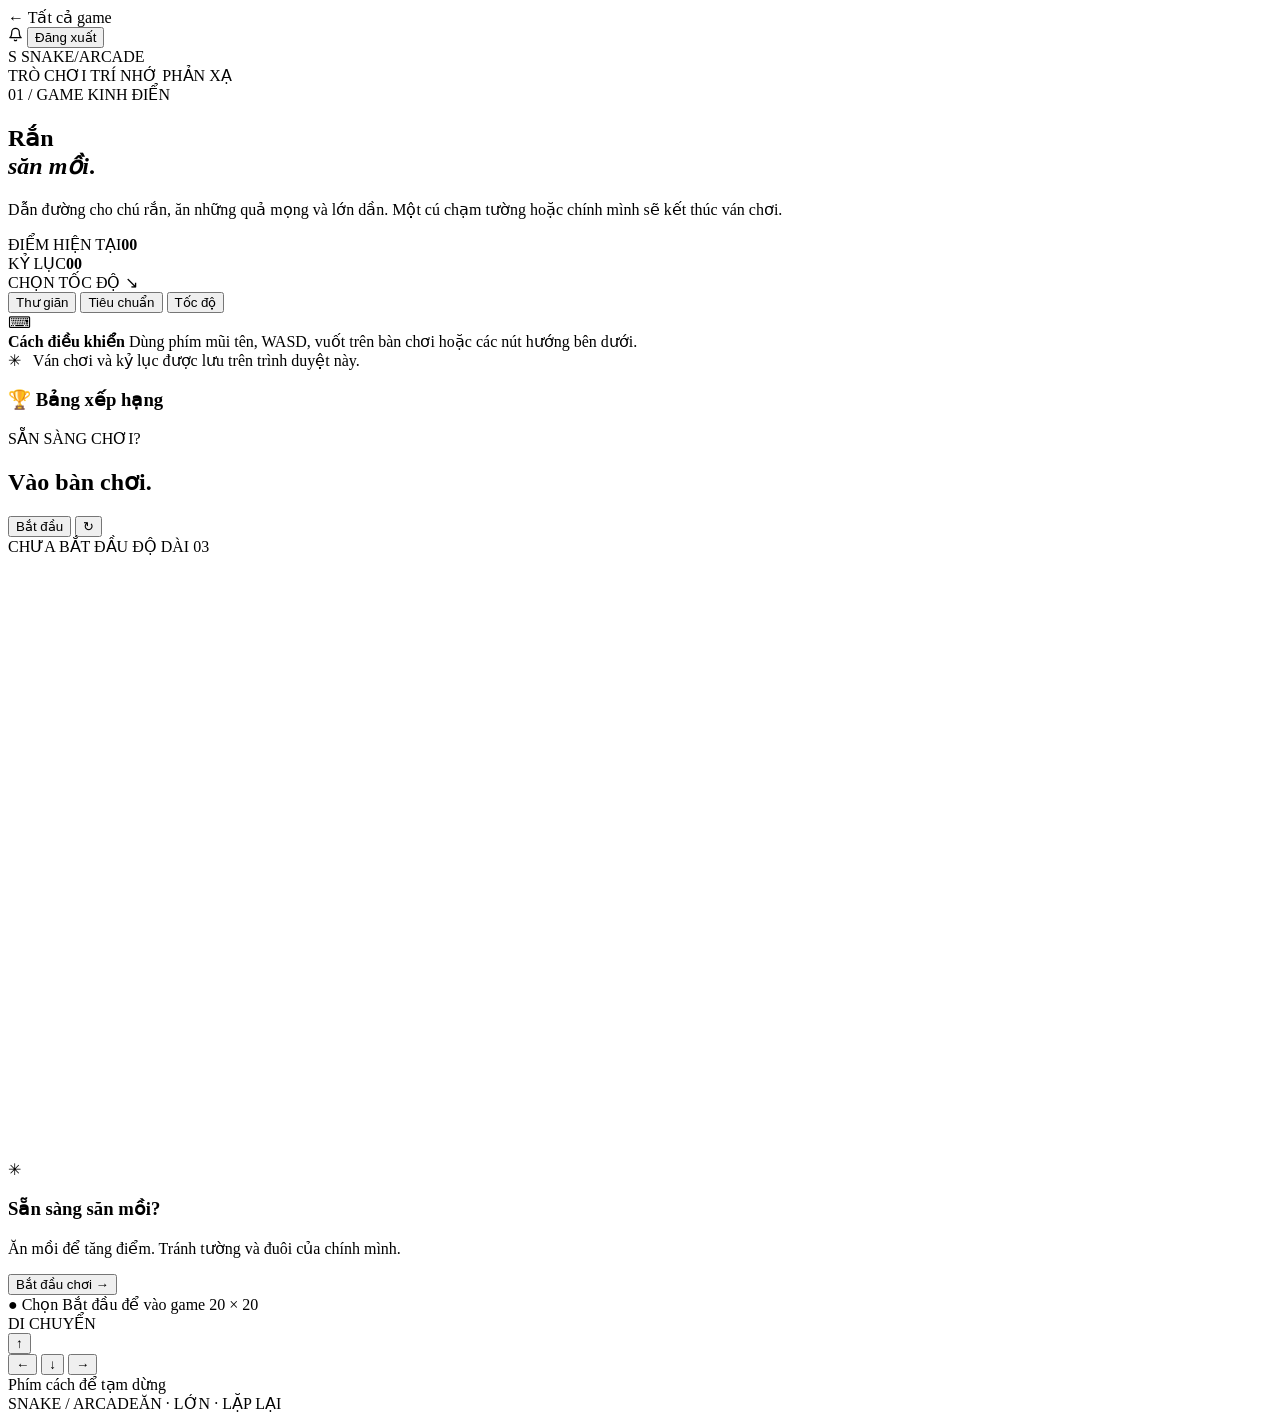
<file: src/main/resources/templates/games/snake.html>
<!doctype html>
<html lang="vi"
      xmlns:th="http://www.thymeleaf.org"
      xmlns:sec="http://www.thymeleaf.org/extras/spring-security">
<head>
  <meta charset="utf-8">
  <meta name="viewport" content="width=device-width, initial-scale=1">
  <meta name="theme-color" content="#0c1420">
  <meta name="description" content="Rắn săn mồi: ăn mồi, tăng điểm và vượt qua kỷ lục của chính bạn.">
  <meta name="_csrf" th:content="${_csrf.token}"/>
  <meta name="_csrf_header" th:content="${_csrf.headerName}"/>
  <meta name="current-user" th:content="${#authentication?.name}"/>
  <title>Rắn săn mồi — Snake Arcade</title>
  <link rel="stylesheet" th:href="@{/css/snake.css}">
  <link rel="stylesheet" th:href="@{/css/hub-nav.css}">
  <link rel="stylesheet" th:href="@{/css/leaderboard.css}">
</head>
<body>
  <nav class="game-hub-nav" aria-label="Điều hướng game">
    <a th:href="@{/}">← Tất cả game</a>
    <div class="nav-right">
      <span class="nav-user" sec:authentication="name"></span>
      <a th:href="@{/notifications}" class="nav-bell">
        <svg width="15" height="15" viewBox="0 0 24 24" fill="none" stroke="currentColor" stroke-width="2" stroke-linecap="round" stroke-linejoin="round"><path d="M18 8A6 6 0 0 0 6 8c0 7-3 9-3 9h18s-3-2-3-9"/><path d="M13.73 21a2 2 0 0 1-3.46 0"/></svg>
        <span th:if="${unreadCount > 0}" class="nav-bell-badge" th:text="${unreadCount}"></span>
      </a>
      <form th:action="@{/logout}" method="post" style="display:inline;margin:0">
        <input type="hidden" th:name="${_csrf.parameterName}" th:value="${_csrf.token}"/>
        <button type="submit" class="nav-logout">Đăng xuất</button>
      </form>
    </div>
  </nav>
  <main class="app">
    <header class="header">
      <div class="brand">
        <span class="brand-icon" aria-hidden="true">S</span>
        <span>SNAKE<span class="accent">/</span>ARCADE</span>
      </div>
      <div class="header-right"><span class="live-dot"></span> TRÒ CHƠI TRÍ NHỚ PHẢN XẠ</div>
    </header>
    <div class="layout">
      <section class="intro" aria-label="Giới thiệu trò chơi">
        <div class="eyebrow">01 / GAME KINH ĐIỂN</div>
        <h1>Rắn<br><em>săn mồi</em><span class="period">.</span></h1>
        <p>Dẫn đường cho chú rắn, ăn những quả mọng và lớn dần. Một cú chạm tường hoặc chính mình sẽ kết thúc ván chơi.</p>
        <div class="score-card">
          <div><span>ĐIỂM HIỆN TẠI</span><strong id="score">00</strong></div>
          <div class="score-divider"></div>
          <div><span>KỶ LỤC</span><strong id="best">00</strong></div>
        </div>
        <div class="settings">
          <div class="settings-label">CHỌN TỐC ĐỘ <span>↘</span></div>
          <div class="speed-options" role="group" aria-label="Tốc độ trò chơi">
            <button type="button" data-speed="slow">Thư giãn</button>
            <button type="button" data-speed="normal">Tiêu chuẩn</button>
            <button type="button" data-speed="fast">Tốc độ</button>
          </div>
        </div>
        <div class="tips">
          <div class="tip-icon" aria-hidden="true">⌨</div>
          <div>
            <strong>Cách điều khiển</strong>
            <span>Dùng phím mũi tên, WASD, vuốt trên bàn chơi hoặc các nút hướng bên dưới.</span>
          </div>
        </div>
        <div class="save-note">✳ &nbsp; Ván chơi và kỷ lục được lưu trên trình duyệt này.</div>
        <div class="lb-section">
          <h3>🏆 Bảng xếp hạng</h3>
          <div id="lb-container"></div>
        </div>
      </section>
      <section class="game" aria-label="Bàn chơi Rắn săn mồi">
        <div class="game-heading">
          <div>
            <div class="small-label">SẴN SÀNG CHƠI?</div>
            <h2>Vào bàn chơi.</h2>
          </div>
          <div class="game-actions">
            <button type="button" id="pause" aria-label="Bắt đầu hoặc tạm dừng">Bắt đầu</button>
            <button type="button" id="restart" title="Tạo ván mới" aria-label="Tạo ván mới">↻</button>
          </div>
        </div>
        <div class="board-shell">
          <div class="board-topline">
            <span><i></i> <span id="state-label">CHƯA BẮT ĐẦU</span></span>
            <span id="length-label">ĐỘ DÀI 03</span>
          </div>
          <div class="board-stage">
            <canvas id="board" width="600" height="600" aria-label="Bàn chơi 20 nhân 20 ô. Điều khiển rắn bằng phím hoặc nút hướng."></canvas>
            <div class="overlay" id="overlay">
              <div class="overlay-content">
                <div class="overlay-symbol" id="overlay-symbol" aria-hidden="true">✳</div>
                <h3 id="overlay-title">Sẵn sàng săn mồi?</h3>
                <p id="overlay-message">Ăn mồi để tăng điểm. Tránh tường và đuôi của chính mình.</p>
                <button type="button" id="overlay-button">Bắt đầu chơi <span>→</span></button>
              </div>
            </div>
          </div>
          <div class="board-bottomline">
            <span>● <span id="status-text" role="status" aria-live="polite">Chọn Bắt đầu để vào game</span></span>
            <span>20 × 20</span>
          </div>
        </div>
        <div class="underboard">
          <span>DI CHUYỂN</span>
          <div class="direction-pad" role="group" aria-label="Điều khiển hướng">
            <button type="button" data-dir="up" aria-label="Lên">↑</button>
            <div>
              <button type="button" data-dir="left" aria-label="Trái">←</button>
              <button type="button" data-dir="down" aria-label="Xuống">↓</button>
              <button type="button" data-dir="right" aria-label="Phải">→</button>
            </div>
          </div>
          <span class="keyboard-hint">Phím cách để tạm dừng</span>
        </div>
      </section>
    </div>
    <footer><span>SNAKE / ARCADE</span><span>ĂN · LỚN · LẶP LẠI</span></footer>
  </main>
  <script th:src="@{/js/leaderboard.js}" defer></script>
  <script th:src="@{/js/snake.js}" defer></script>
</body>
</html>
</file>
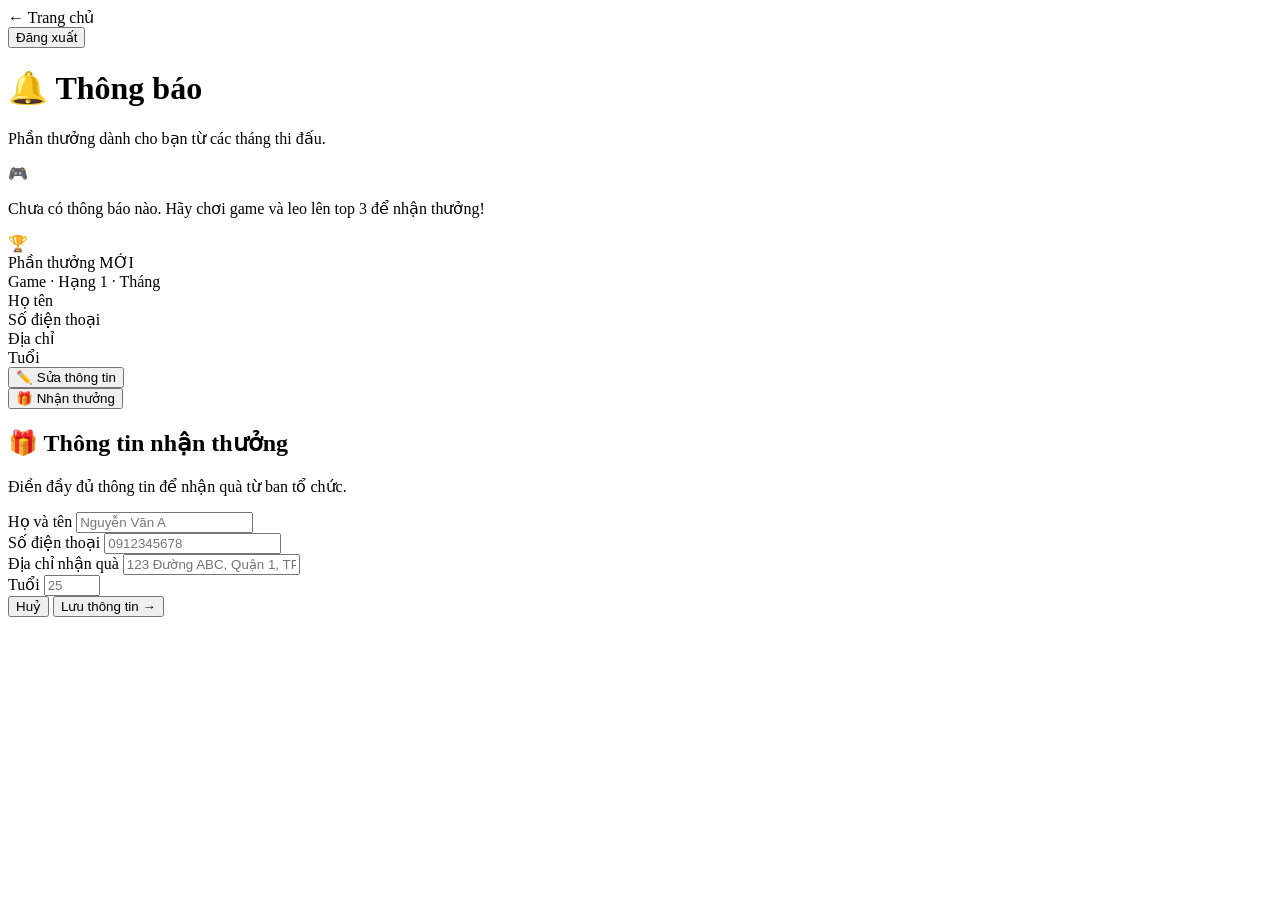
<file: src/main/resources/templates/notifications/list.html>
<!doctype html>
<html lang="vi"
      xmlns:th="http://www.thymeleaf.org"
      xmlns:sec="http://www.thymeleaf.org/extras/spring-security">
<head>
  <meta charset="utf-8">
  <meta name="viewport" content="width=device-width, initial-scale=1">
  <title>Thông báo — Funny Game</title>
  <link rel="stylesheet" th:href="@{/css/hub-nav.css}">
  <link rel="stylesheet" th:href="@{/css/notifications.css}">
</head>
<body>
  <nav class="game-hub-nav" xmlns:sec="http://www.thymeleaf.org/extras/spring-security">
    <a th:href="@{/}">← Trang chủ</a>
    <div class="nav-right">
      <span class="nav-user" sec:authentication="name"></span>
      <form th:action="@{/logout}" method="post" style="display:inline;margin:0">
        <input type="hidden" th:name="${_csrf.parameterName}" th:value="${_csrf.token}"/>
        <button type="submit" class="nav-logout">Đăng xuất</button>
      </form>
    </div>
  </nav>

  <main class="notif-page">
    <div class="notif-header">
      <h1>🔔 Thông báo</h1>
      <p>Phần thưởng dành cho bạn từ các tháng thi đấu.</p>
    </div>

    <div th:if="${error}"   class="notif-alert error"   th:text="${error}"></div>
    <div th:if="${message}" class="notif-alert success" th:text="${message}"></div>

    <div th:if="${notifications.empty}" class="notif-empty">
      <span>🎮</span>
      <p>Chưa có thông báo nào. Hãy chơi game và leo lên top 3 để nhận thưởng!</p>
    </div>

    <div class="notif-list">
      <div th:each="n : ${notifications}"
           th:classappend="${!n.read} ? ' notif-unread' : ''"
           class="notif-card">

        <div class="notif-card-top">
          <span class="notif-icon" th:text="${n.rewardIcon}">🏆</span>
          <div class="notif-meta">
            <div class="notif-title">
              <span th:text="${n.rewardTitle}">Phần thưởng</span>
              <span th:if="${!n.read}" class="notif-badge-new">MỚI</span>
            </div>
            <div class="notif-sub">
              <span th:text="'Game: ' + ${n.game.toUpperCase()}">Game</span>
              <span>·</span>
              <span th:text="'Hạng ' + ${n.rank}">Hạng 1</span>
              <span>·</span>
              <span th:text="'Tháng ' + ${n.month}">Tháng</span>
            </div>
          </div>
        </div>

        <!-- Đã nhận thưởng: hiện thông tin + nút sửa -->
        <div th:if="${n.claim != null}" class="claim-info">
          <div class="claim-info-grid">
            <div><span class="ci-label">Họ tên</span><span class="ci-value" th:text="${n.claim.fullName}"></span></div>
            <div><span class="ci-label">Số điện thoại</span><span class="ci-value" th:text="${n.claim.phone}"></span></div>
            <div><span class="ci-label">Địa chỉ</span><span class="ci-value" th:text="${n.claim.address}"></span></div>
            <div><span class="ci-label">Tuổi</span><span class="ci-value" th:text="${n.claim.age}"></span></div>
          </div>
          <button type="button" class="btn-edit"
                  th:attr="data-id=${n.id},
                           data-fullname=${n.claim.fullName},
                           data-phone=${n.claim.phone},
                           data-address=${n.claim.address},
                           data-age=${n.claim.age}"
                  onclick="openForm(this)">✏️ Sửa thông tin</button>
        </div>

        <!-- Chưa nhận thưởng: nút nhận -->
        <div th:if="${n.claim == null}">
          <button type="button" class="btn-claim"
                  th:attr="data-id=${n.id}"
                  onclick="openForm(this)">🎁 Nhận thưởng</button>
        </div>

      </div>
    </div>
  </main>

  <!-- Modal form nhận/sửa thưởng -->
  <div id="claim-modal" class="modal-backdrop is-hidden">
    <div class="modal" role="dialog" aria-modal="true" aria-labelledby="modal-title">
      <h2 id="modal-title">🎁 Thông tin nhận thưởng</h2>
      <p class="modal-sub">Điền đầy đủ thông tin để nhận quà từ ban tổ chức.</p>

      <form id="claim-form" method="post">
        <input type="hidden" th:name="${_csrf.parameterName}" th:value="${_csrf.token}"/>

        <div class="form-group">
          <label for="fullName">Họ và tên</label>
          <input id="fullName" type="text" name="fullName" maxlength="100" required placeholder="Nguyễn Văn A"/>
        </div>
        <div class="form-group">
          <label for="phone">Số điện thoại</label>
          <input id="phone" type="tel" name="phone" maxlength="11" required placeholder="0912345678"/>
        </div>
        <div class="form-group">
          <label for="address">Địa chỉ nhận quà</label>
          <input id="address" type="text" name="address" maxlength="255" required placeholder="123 Đường ABC, Quận 1, TP.HCM"/>
        </div>
        <div class="form-group">
          <label for="age">Tuổi</label>
          <input id="age" type="number" name="age" min="1" max="120" required placeholder="25"/>
        </div>

        <div class="modal-actions">
          <button type="button" onclick="closeModal()">Huỷ</button>
          <button type="submit" class="btn-primary">Lưu thông tin →</button>
        </div>
      </form>
    </div>
  </div>

  <script>
    const modal = document.getElementById('claim-modal');
    const form  = document.getElementById('claim-form');

    function openForm(btn) {
      const id = btn.dataset.id;
      form.action = `/notifications/${id}/claim`;
      form.fullName.value = btn.dataset.fullname || '';
      form.phone.value    = btn.dataset.phone    || '';
      form.address.value  = btn.dataset.address  || '';
      form.age.value      = btn.dataset.age      || '';
      modal.classList.remove('is-hidden');
      form.fullName.focus();
    }

    function closeModal() { modal.classList.add('is-hidden'); }

    modal.addEventListener('click', e => { if (e.target === modal) closeModal(); });
    document.addEventListener('keydown', e => { if (e.key === 'Escape') closeModal(); });
  </script>
</body>
</html>
</file>
